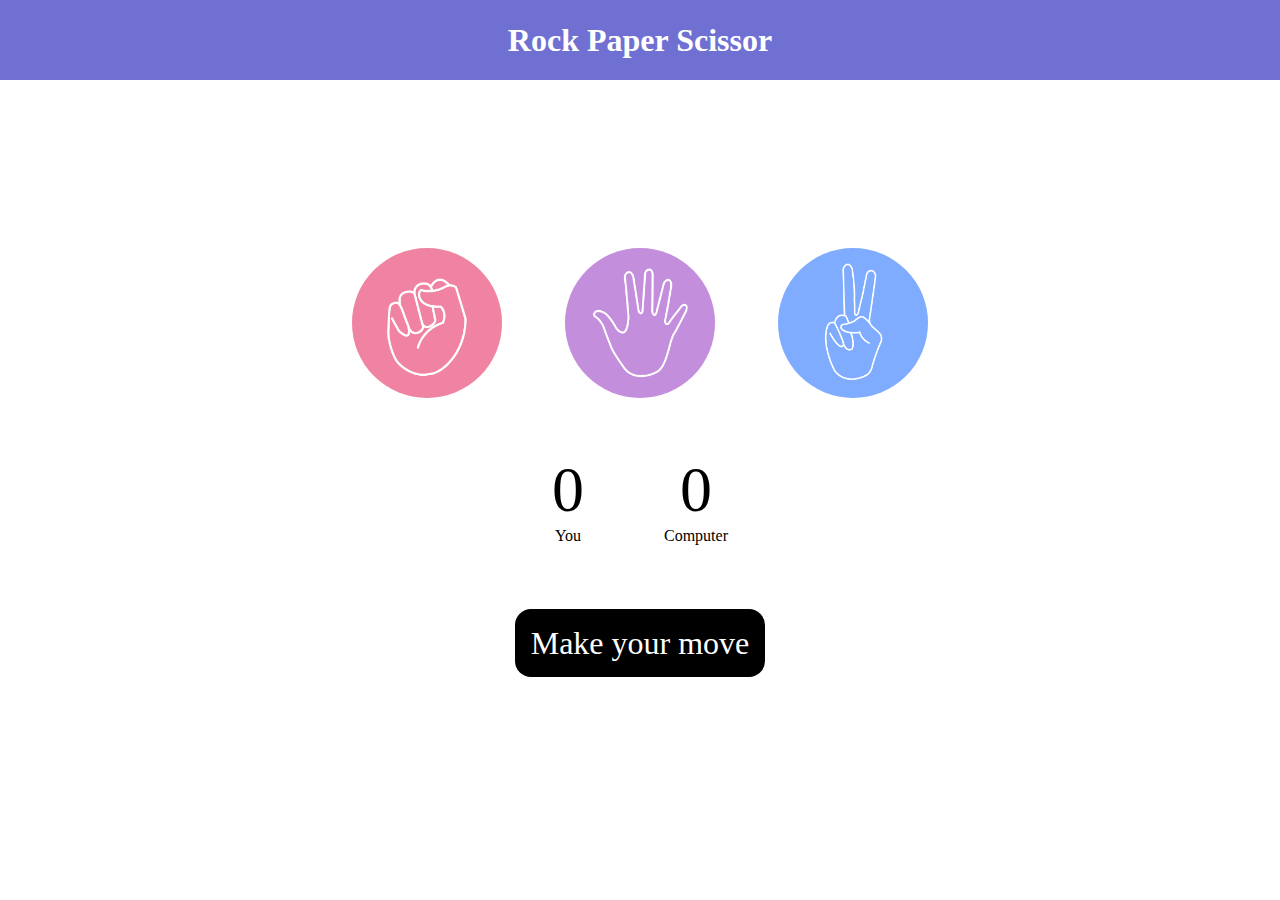
<file: Stone game/index.html>
<!DOCTYPE html>
<html lang="en">
<head>
    <meta charset="UTF-8">
    <meta name="viewport" content="width=device-width, initial-scale=1.0">
    <link rel="stylesheet" href="style.css">
    <title>Stone Paper Scissor </title>
</head>
<body>
    <h1> Rock Paper Scissor </h1>
    <div class="choices">
        <div class="choice", id="rock">
            <img src="rock.png" alt="">
        </div>
        <div class="choice", id="paper">
            <img src="paper.png" alt="">
        </div>
        <div class="choice", id="scissors">
            <img src="scissors.png" alt="">
        </div>
    </div>
    <div class="score-board">
        <div class="score">
            <p id="user-score">0</p>
            <p> You </p>
            
        </div>
        <div class="score">
            <p id="computer-score">0</p>
            <p> Computer </p> 
            </div>
    </div>

    <div class="msg-container">
        <p id="msg"> Make your move </p>
    </div>

    <div id="result"></div>
    <script src = script.js> </script>
</body>
</html>
</file>
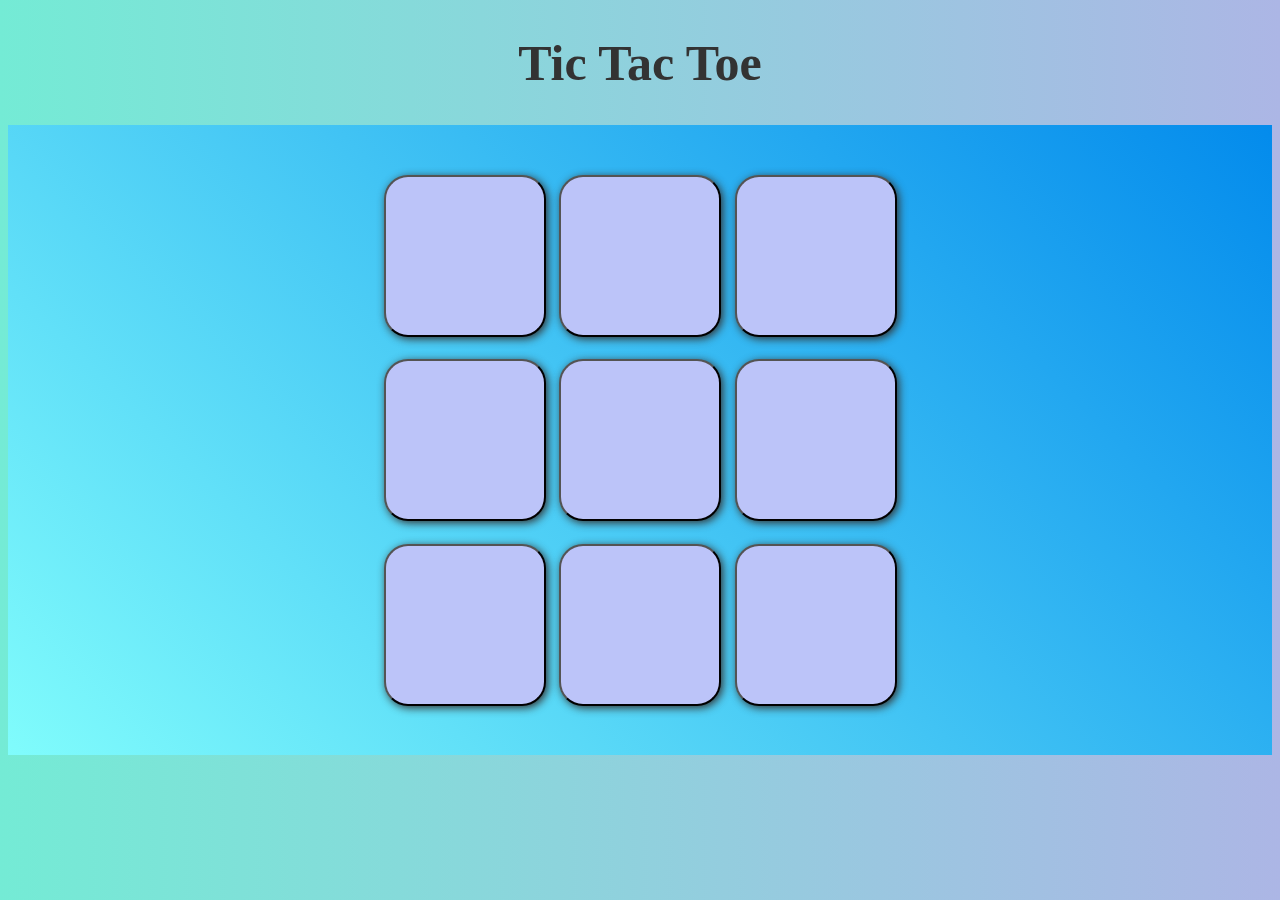
<file: Tic Tac Toe/index.html>
<!DOCTYPE html>
<html lang="en">
<head>
    <meta charset="UTF-8">
    <meta name="viewport" content="width=device-width, initial-scale=1.0">
    <link rel="stylesheet" href="style.css">
    <title>Tic Tac Toe Game </title>
</head>
<body>
    <div class="msgContainer hide">
    <h1 id="msg"> Winner </h1>
    <button id="reset">New Game</button>
</div>
    <main>
        <h1> Tic Tac Toe </h1>
        <div class="container">
            <div class="game">
            <button class="box" id="0"></button>
            <button class="box" id="1"></button>
            <button class="box" id="2"></button>
            <button class="box" id="3"></button>
            <button class="box" id="4"></button>
            <button class="box" id="5"></button>
            <button class="box" id="6"></button>
            <button class="box" id="7"></button>
            <button class="box" id="8"></button>
        </div>
        </div> 
        
    </main>
   <script src = script.js></script>
</body>
</html>
</file>
<file: Stone game/style.css>
*{
    margin: 0;
    padding: 0;
    text-align: center;
}
h1{
    color: white;
    background-color: rgb(112, 112, 211);
    height: 5rem;
    line-height: 5rem;
    
}
.choice {
    height: 165px;
    width: 165px;
    display: flex;
    justify-content: center;
    align-items: center;
    border-radius: 50%;

}
/* .choice:hover{
    cursor: pointer;
    background-color: aqua;
} */
/* img{
    height: 150px;
    width: 150px;
    object-fit: cover;
    border-radius: 50%;
} */
img {
    height: 150px;
    width: 150px;
    object-fit: cover;
    border-radius: 50%;
    transition: all 0.5s ease;  /* ✅ smooth transition */
  }
  
  img:hover {
    height: 200px;
    width: 200px;
    box-shadow: 5px 5px 10px rgb(22, 162, 232);
  }
.choices{
    display: flex;
    justify-content: center;
    align-items: center;
    gap: 3rem;
    margin-top: 10rem;
}
.score-board{
    display: flex;
    justify-content: center;
    align-items: center;
    gap: 5rem;
    margin: 3rem
}
#user-score,
#computer-score{
    font-size: 4rem;
}
.msg-container{
    margin-top: 5rem;
}
#msg{
    background-color: black;
    color: white;
    font-size: 2rem;
    display: inline;
    padding: 1rem;
    border-radius: 1rem;

}
#result {
    margin-top: 20px;
    font-size: 20px;
    font-weight: bold;
  }
</file>
<file: Tic Tac Toe/style.css>
body{
   
    background : linear-gradient(to right, #74ebd5, #ACB6E5);
    text-align: center;
}

h1{
    text-align: center;
    color: #333;
    font-size: 50px;
}

.container{
    
    height: 70vh;
    background-color: #80d1fc;
    background: linear-gradient(45deg, #80fcfc 0%, #038bec 100%);
    display: flex;
    flex-wrap: wrap;
    font-family: Arial, sans-serif;
    justify-content: center;
    align-items: center;
}

.game {
    height: 60vmin;
    width: 60vmin;
    display: flex;
    flex-wrap: wrap;
    justify-content: center;
    align-items: center;
    gap: 1.5vmin;
}
.box{
    box-shadow: #333 2px 2px 8px;
    background-color: rgb(188, 196, 249);
    border-radius: 1.5rem;
    width: 18vmin;
    height: 18vmin;
    font-size: 80px;
    font-weight: bold;
    color: red;
}
#reset{
    margin-top: 20px;
    padding: 10px 20px;
    font-size: 20px;
    background-color: #1202f5;
    color: white;
    border: none;
    border-radius: 15px;
    cursor: pointer;
    box-shadow: #333 2px 2px 8px;
}

.msgContainer{
    height: 100vh;
    display: flex;
    justify-content: center;
    align-items: center;
    flex-direction: column;
    gap: 20px;
}
.hide{
    display: none;
}
</file>
